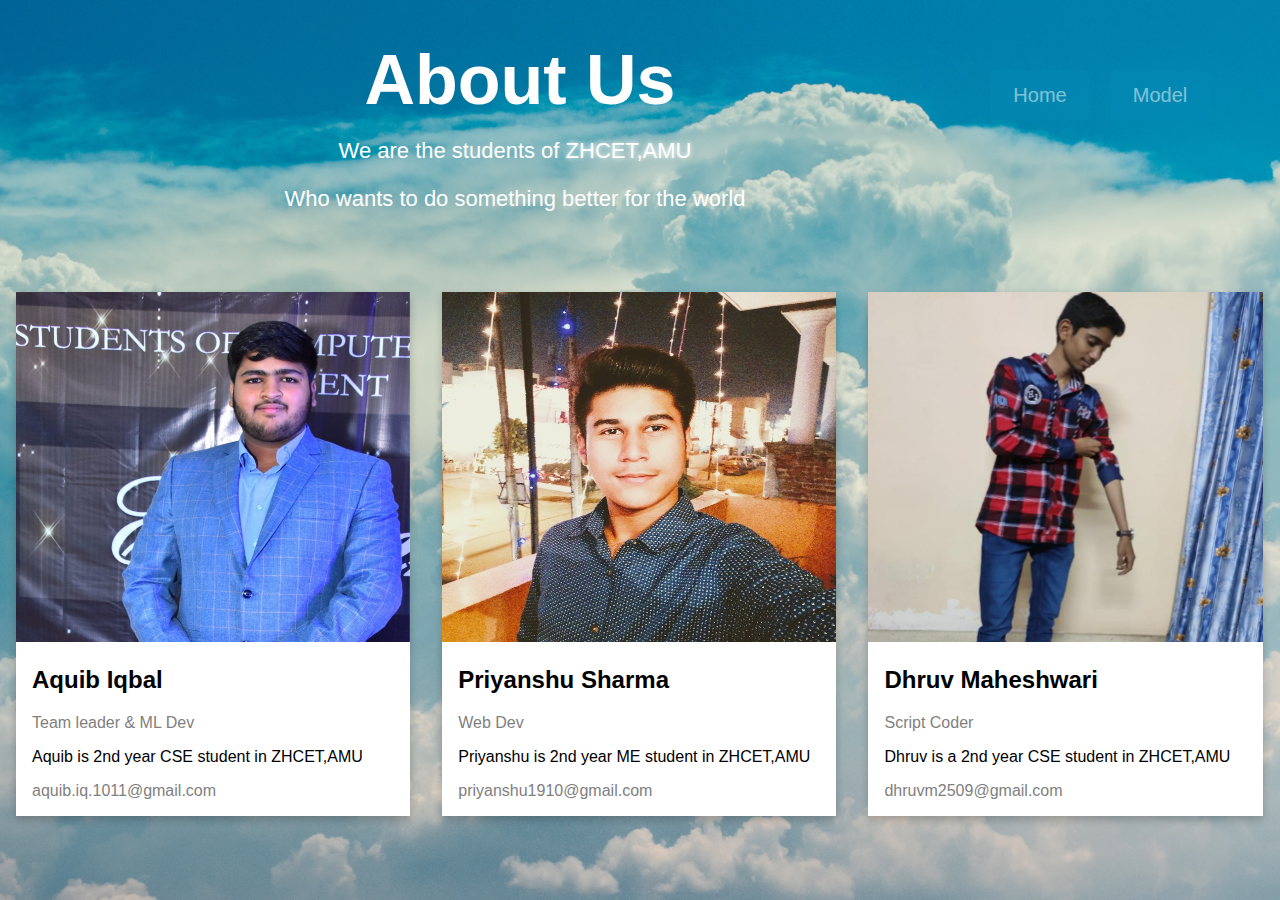
<file: about.html>
<!DOCTYPE html>
<html>
<head>
  <title></title>
  <link rel="stylesheet" type="text/css" href="about.css">
</head>
<body>
<div class="about-section">
  <a href="model.html"><button id="model">Model</button></a>
  <a href="index.html"><button id="home">Home</button></a>
  <h1>About Us</h1>
  <p>We are the students of <span id="zhcet">ZHCET,AMU</span></p>
  <p>Who wants to do something better for the world</p>
</div>

<div class="row">
  <div class="column">
    <div class="card">
      <img src="aquib.jpg" alt="aquib" style="width:100%">
      <div class="container">
        <h2>Aquib Iqbal</h2>
        <p class="title">Team leader & ML Dev</p>
        <p>Aquib is 2nd year CSE student in ZHCET,AMU</p>
        <p class="email">aquib.iq.1011@gmail.com</p>
      </div>
    </div>
  </div>

  <div class="column">
    <div class="card">
      <img src="priyanshu.jpg" alt="priyanshu" style="width:100%">
      <div class="container">
        <h2>Priyanshu Sharma</h2>
        <p class="title">Web Dev</p>
        <p>Priyanshu is 2nd year ME student in ZHCET,AMU</p>
        <p class="email">priyanshu1910@gmail.com</p>
      </div>
    </div>
  </div>

  <div class="column">
    <div class="card">
      <img src="dhruv.png" alt="dhruv" style="width:100%">
      <div class="container">
        <h2>Dhruv Maheshwari</h2>
        <p class="title">Script Coder</p>
        <p>Dhruv is a 2nd year CSE student in ZHCET,AMU</p>
        <p class="email">dhruvm2509@gmail.com</p>
      </div>
    </div>
  </div>
</div>
</body>
</html>
</file>
<file: about.css>
body {
	background-image: url('clouds.jpg');
	 background-attachment: fixed;
  background-repeat: no-repeat;
  background-size: cover;
  background-position: center center;
  font-family: Arial, Helvetica, sans-serif;
  margin: 0;
}

html {
  box-sizing: border-box;
}

*, *:before, *:after {
  box-sizing: inherit;
}

.column {
  float: left;
  width: 33.3%;
  margin-bottom: 16px;
  padding: 0 8px;
}
img{
	height: 350px;

}
#zhcet{
	text-shadow: 0px 0px 5px #ffffff;
}
.card {
	
background-color: #ffffff;
  box-shadow: 0 4px 8px 0 rgba(0, 0, 0, 0.2);
  margin: 8px;
}
.about-section {

	text-align: center;
	font-family: arial,Helvetica;
  padding:50px;
  padding-top: 20px;
  color: white;
}
.about-section h1{
	margin-bottom: 18px;
	margin-top:20px;
	font-size:70px;

}
.about-section p{
 margin-left: -250px;
margin-top: 10px;
color: #ffffff;
font-size:22px;
}

.container {
  padding: 0 16px;
}

.container::after, .row::after {
	background-color: #ffffff;
  content: "";
  clear: both;
  display: table;
}

.title,.email,.number{
  color: grey;
}

@media screen and (max-width: 650px) {
  .column {
    width: 100%;
    display: block;
  }
}
button {
  display: inline-block;
  margin-top: 50px;
  margin-right: 20px;
  text-align: center;
  height: 50px;
  width: 100px;
  float: right;
  padding: 12px;
  font-size: 20px;
  border-radius: 5px;
  background-color: #0389b4;
  border: none;
  color: #ffffff;
  font-family: arial, calibri;
  opacity: 0.5;
  transition-duration: 0.2s;
}

button:hover {
  opacity: 0.9;
  transition-duration: 0.2s;
    box-shadow:1px 2px 10px 3px #ffffff;
}

.active{
  opacity: 1;
}
</file>
